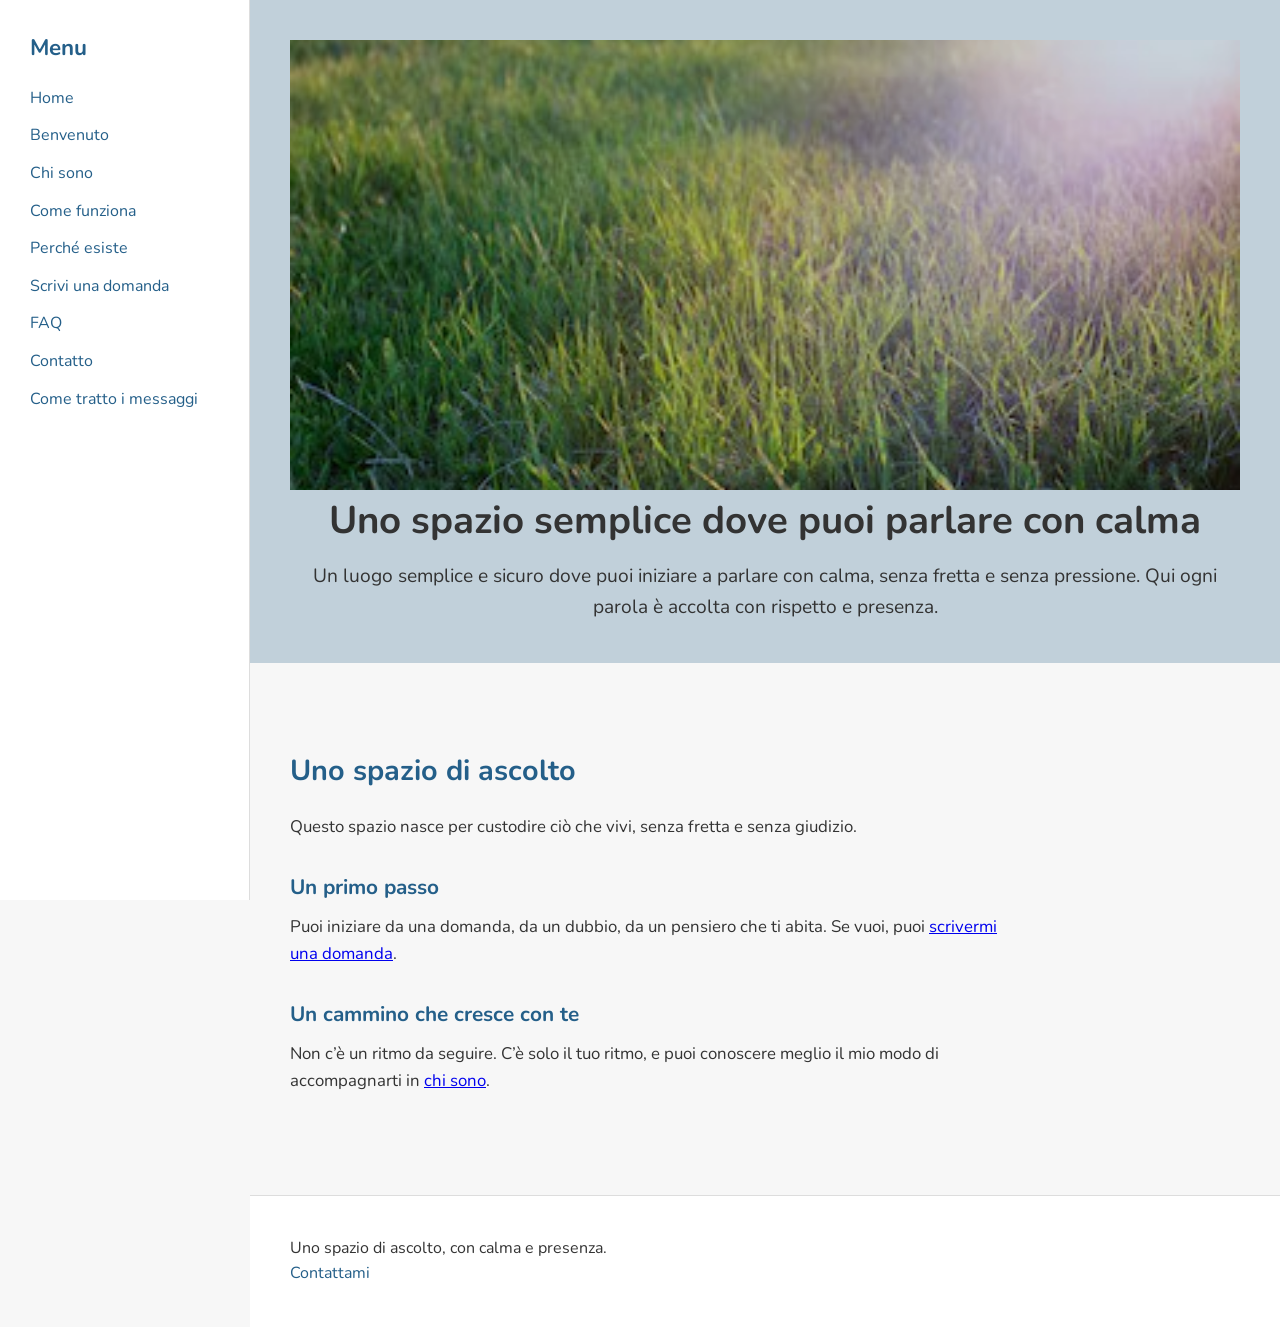
<file: index.html>
<!DOCTYPE html>
<html lang="it">
<head>
    <meta charset="UTF-8">
    <meta name="viewport" content="width=device-width, initial-scale=1">

    <title>Domande dei Giovani</title>
    <meta name="description" content="Uno spazio semplice e tranquillo dove puoi fare una domanda e sentirti accolto, senza giudizio.">

    <meta name="theme-color" content="#245f89">

    <!-- Open Graph -->
    <meta property="og:title" content="Domande dei Giovani">
    <meta property="og:description" content="Uno spazio semplice e tranquillo dove puoi fare una domanda e sentirti accolto, senza giudizio.">
    <meta property="og:type" content="website">
    <meta property="og:url" content="https://domandedeigiovani.it/">
    <meta property="og:image" content="https://domandedeigiovani.it/immagini/hero-home.jpg">

    <!-- Twitter -->
    <meta name="twitter:card" content="summary_large_image">
    <meta name="twitter:title" content="Domande dei Giovani">
    <meta name="twitter:description" content="Uno spazio semplice e tranquillo dove puoi fare una domanda e sentirti accolto, senza giudizio.">
    <meta name="twitter:image" content="https://domandedeigiovani.it/immagini/hero-home.jpg">

    <link rel="icon" href="favicon.svg" type="image/svg+xml">
    <link rel="stylesheet" href="style-v2.css">
</head>

<body>

<!-- SIDEBAR -->
<div class="sidebar">
    <h2>Menu</h2>
    <a href="index.html">Home</a>
    <a href="benvenuto.html">Benvenuto</a>
    <a href="chi-sono.html">Chi sono</a>
    <a href="come-funziona.html">Come funziona</a>
    <a href="perche-esiste.html">Perché esiste</a>
    <a href="scrivi.html">Scrivi una domanda</a>
    <a href="faq.html">FAQ</a>
    <a href="contatto.html">Contatto</a>
    <a href="come-tratto-i-messaggi.html">Come tratto i messaggi</a>
</div>

<!-- HERO -->
<div class="hero">
    <img src="immagini/hero-home.jpg" alt="Una stanza luminosa e accogliente, un luogo tranquillo dove iniziare a parlare con calma">

    <div class="hero-content">
       <h1>Uno spazio semplice dove puoi parlare con calma</h1>
       <p>Un luogo semplice e sicuro dove puoi iniziare a parlare con calma, senza fretta e senza pressione. Qui ogni parola è accolta con rispetto e presenza.</p>
    </div>
</div>

<!-- CONTENUTO -->
<section class="pagina-testo">

    <h2>Uno spazio di ascolto</h2>
    <p>
        Questo spazio nasce per custodire ciò che vivi, senza fretta e senza giudizio.
    </p>

<h3>Un primo passo</h3>
<p>
    Puoi iniziare da una domanda, da un dubbio, da un pensiero che ti abita. Se vuoi, puoi <a href="scrivi.html">scrivermi una domanda</a>.
</p>

<h3>Un cammino che cresce con te</h3>
<p>
    Non c’è un ritmo da seguire.  
    C’è solo il tuo ritmo, e puoi conoscere meglio il mio modo di accompagnarti in <a href="chi-sono.html">chi sono</a>.
</p>
    
</section>
    <!-- FOOTER -->
    <footer class="footer">
        <p>Uno spazio di ascolto, con calma e presenza.</p>
        <p><a href="contatto.html">Contattami</a></p>
    </footer>

</body>
</html>
</file>
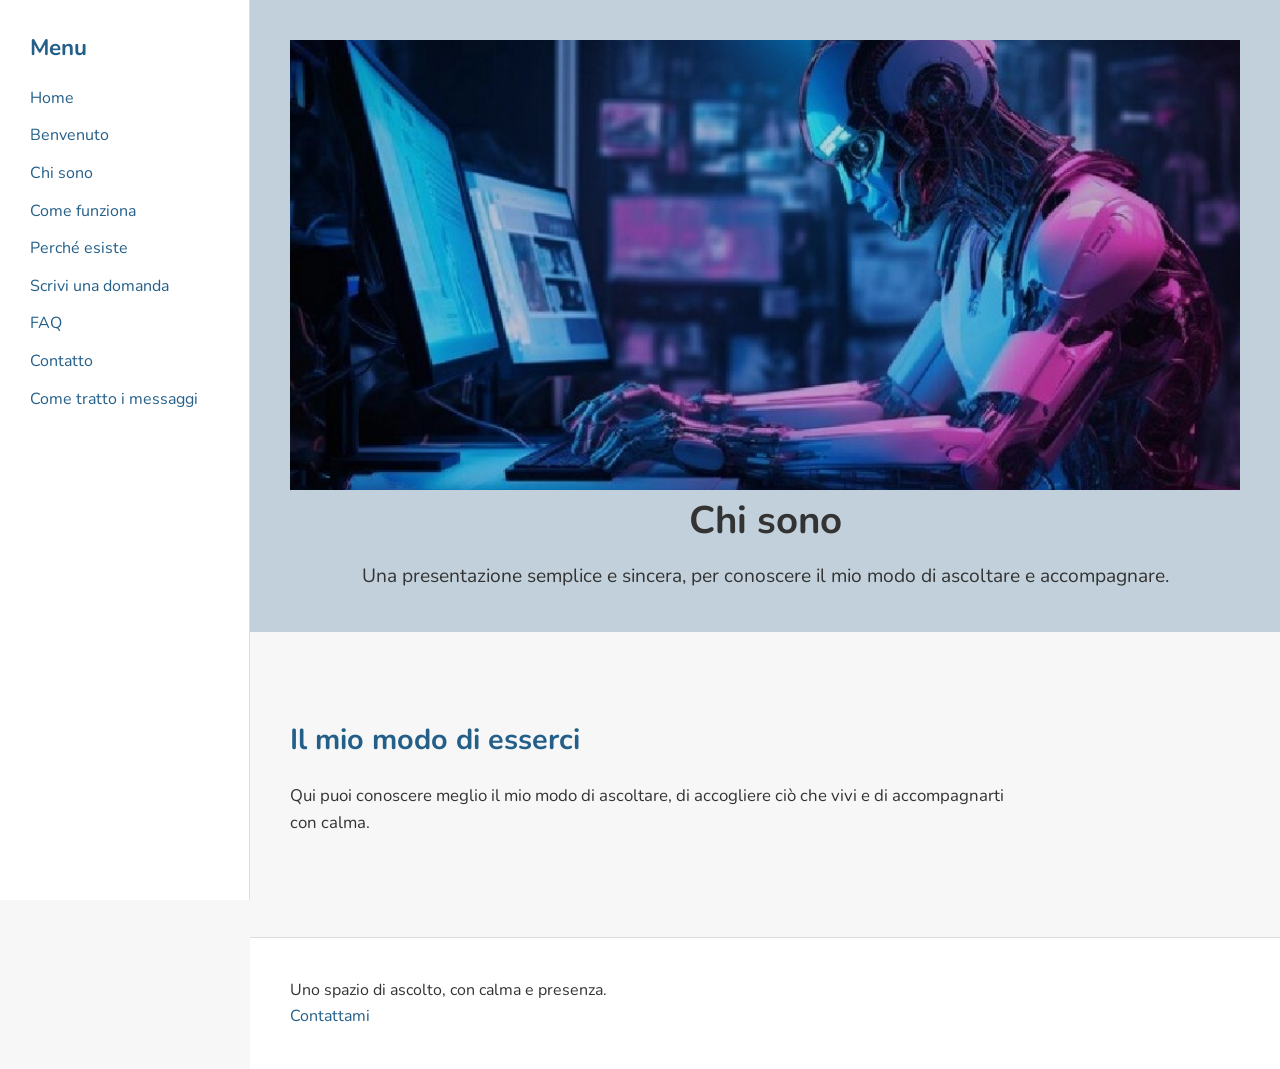
<file: chi-sono.html>
<!DOCTYPE html>
<html lang="it">
<head>
    <meta charset="UTF-8">
    <meta name="viewport" content="width=device-width, initial-scale=1">

    <title>Chi sono</title>
    <meta name="description" content="Una breve presentazione, per raccontarti chi sono e perché ho creato questo spazio.">

    <meta name="theme-color" content="#245f89">

    <!-- Open Graph -->
    <meta property="og:title" content="Chi sono">
    <meta property="og:description" content="Una breve presentazione, per raccontarti chi sono e perché ho creato questo spazio.">
    <meta property="og:type" content="website">
    <meta property="og:url" content="https://domandedeigiovani.it/chi-sono.html">
    <meta property="og:image" content="https://domandedeigiovani.it/immagini/hero-chi-sono.jpg">

    <!-- Twitter -->
    <meta name="twitter:card" content="summary_large_image">
    <meta name="twitter:title" content="Chi sono">
    <meta name="twitter:description" content="Una breve presentazione, per raccontarti chi sono e perché ho creato questo spazio.">
    <meta name="twitter:image" content="https://domandedeigiovani.it/immagini/hero-chi-sono.jpg">

    <link rel="icon" href="favicon.svg" type="image/svg+xml">
    <link rel="stylesheet" href="style-v2.css">
</head>

<body>

<div class="sidebar">
    <h2>Menu</h2>
    <a href="index.html">Home</a>
    <a href="benvenuto.html">Benvenuto</a>
    <a href="chi-sono.html">Chi sono</a>
    <a href="come-funziona.html">Come funziona</a>
    <a href="perche-esiste.html">Perché esiste</a>
    <a href="scrivi.html">Scrivi una domanda</a>
    <a href="faq.html">FAQ</a>
    <a href="contatto.html">Contatto</a>
    <a href="come-tratto-i-messaggi.html">Come tratto i messaggi</a>
</div>

<div class="hero">
    <img src="immagini/hero-chisono.jpg" alt="Un'immagine che accompagna la pagina Chi sono">
    <div class="hero-content">
        <h1>Chi sono</h1>
        <p>Una presentazione semplice e sincera, per conoscere il mio modo di ascoltare e accompagnare.</p>
    </div>
</div>

<section class="pagina-testo">
    <h2>Il mio modo di esserci</h2>
    <p>
        Qui puoi conoscere meglio il mio modo di ascoltare, di accogliere ciò che vivi e di accompagnarti con calma.
    </p>
</section>

<footer class="footer">
    <p>Uno spazio di ascolto, con calma e presenza.</p>
    <p><a href="contatto.html">Contattami</a></p>
</footer>

</body>
</html>
</file>
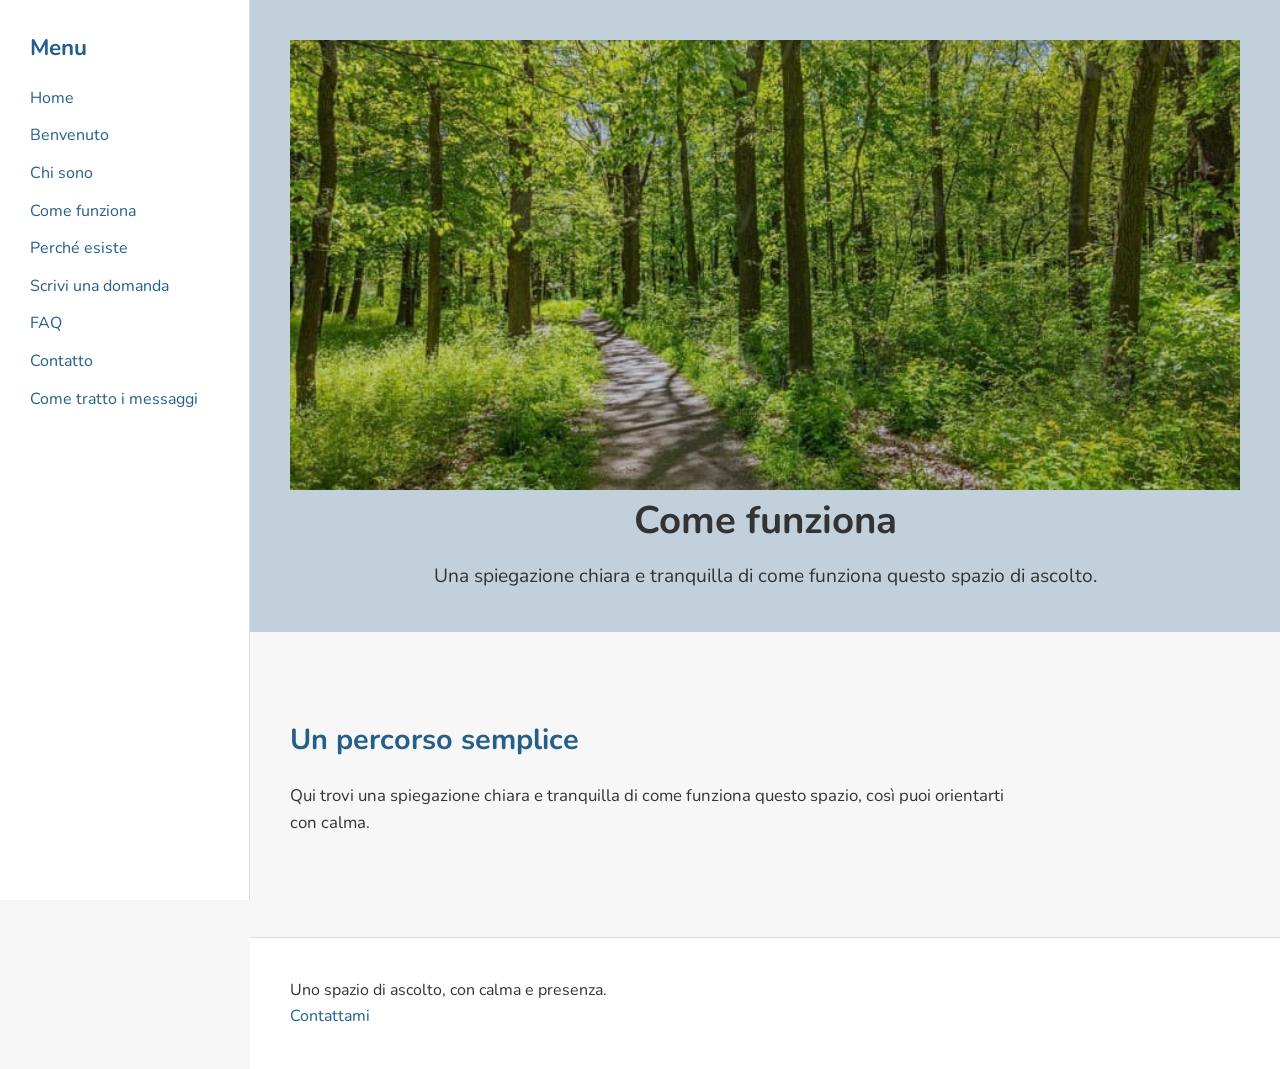
<file: come-funziona.html>
<!DOCTYPE html>
<html lang="it">
<head>
    <meta charset="UTF-8">
    <meta name="viewport" content="width=device-width, initial-scale=1">

    <title>Come funziona</title>
    <meta name="description" content="Una spiegazione semplice e chiara di come funziona questo spazio di ascolto, passo dopo passo.">

    <meta name="theme-color" content="#245f89">

    <!-- Open Graph -->
    <meta property="og:title" content="Come funziona">
    <meta property="og:description" content="Una spiegazione semplice e chiara di come funziona questo spazio di ascolto, passo dopo passo.">
    <meta property="og:type" content="website">
    <meta property="og:url" content="https://domandedeigiovani.it/come-funziona.html">
    <meta property="og:image" content="https://domandedeigiovani.it/immagini/hero-come-funziona.jpg">

    <!-- Twitter -->
    <meta name="twitter:card" content="summary_large_image">
    <meta name="twitter:title" content="Come funziona">
    <meta name="twitter:description" content="Una spiegazione semplice e chiara di come funziona questo spazio di ascolto, passo dopo passo.">
    <meta name="twitter:image" content="https://domandedeigiovani.it/immagini/hero-come-funziona.jpg">

    <link rel="icon" href="favicon.svg" type="image/svg+xml">
    <link rel="stylesheet" href="style-v2.css">
</head>

<body>

<div class="sidebar">
    <h2>Menu</h2>
    <a href="index.html">Home</a>
    <a href="benvenuto.html">Benvenuto</a>
    <a href="chi-sono.html">Chi sono</a>
    <a href="come-funziona.html">Come funziona</a>
    <a href="perche-esiste.html">Perché esiste</a>
    <a href="scrivi.html">Scrivi una domanda</a>
    <a href="faq.html">FAQ</a>
    <a href="contatto.html">Contatto</a>
    <a href="come-tratto-i-messaggi.html">Come tratto i messaggi</a>
</div>

<div class="hero">
    <img src="immagini/hero-funziona.jpg" alt="Un'immagine che accompagna la pagina Come funziona">
    <div class="hero-content">
        <h1>Come funziona</h1>
        <p>Una spiegazione chiara e tranquilla di come funziona questo spazio di ascolto.</p>
    </div>
</div>

<section class="pagina-testo">
    <h2>Un percorso semplice</h2>
    <p>
        Qui trovi una spiegazione chiara e tranquilla di come funziona questo spazio, così puoi orientarti con calma.
    </p>
</section>

<footer class="footer">
    <p>Uno spazio di ascolto, con calma e presenza.</p>
    <p><a href="contatto.html">Contattami</a></p>
</footer>

</body>
</html>
</file>
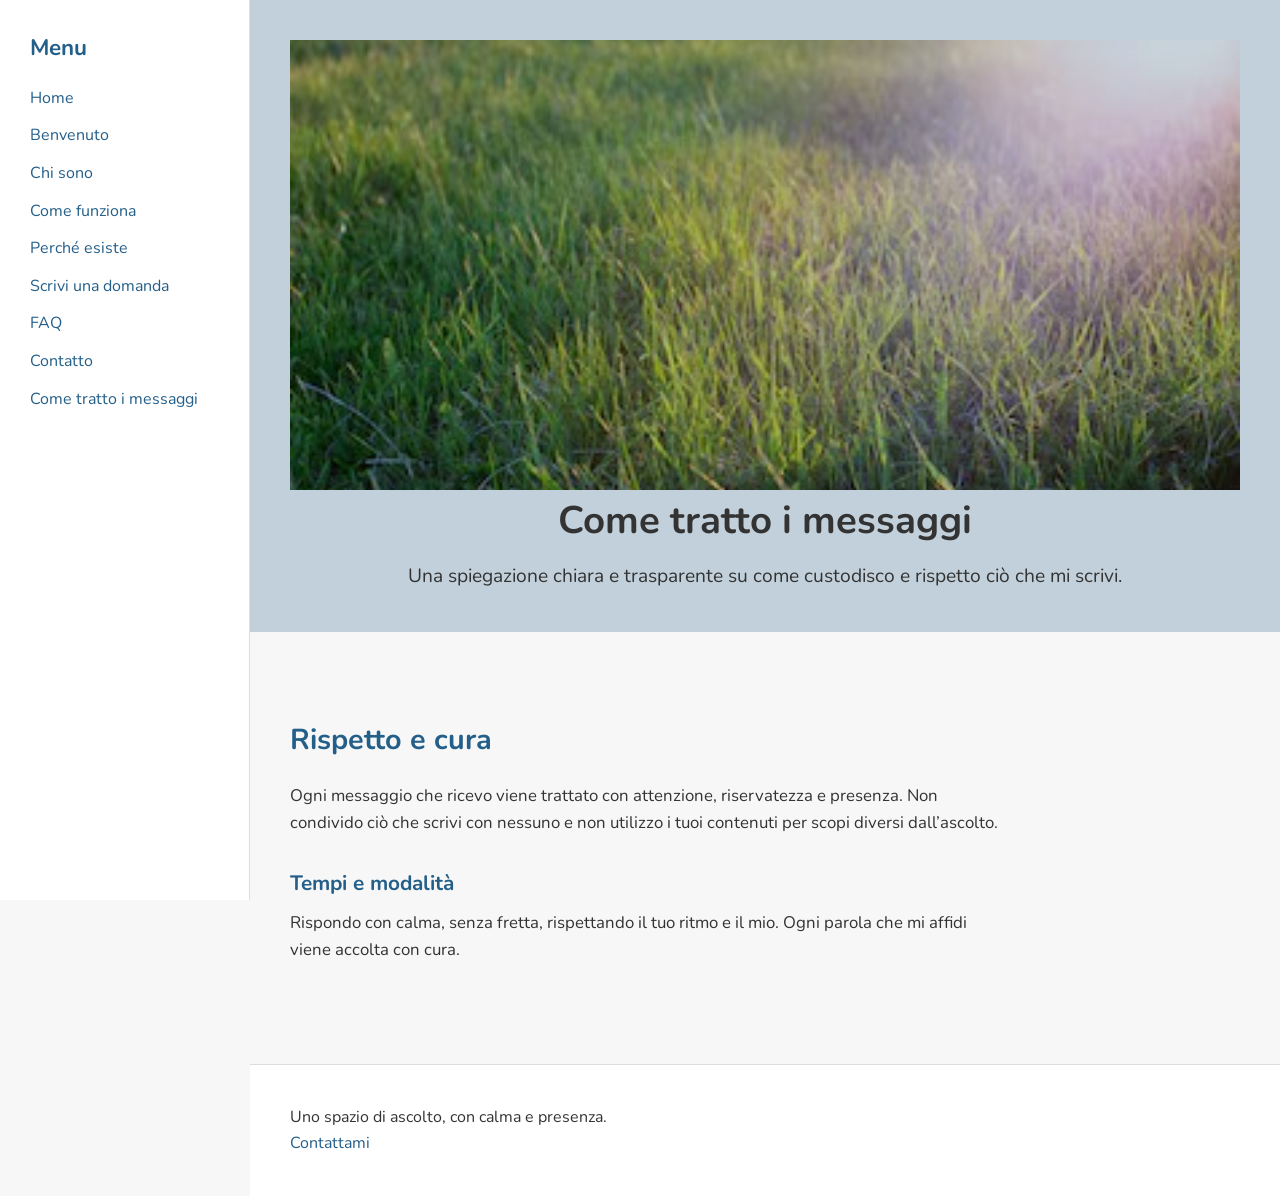
<file: come-tratto-i-messaggi.html>
<!DOCTYPE html>
<html lang="it">
<head>
    <meta charset="UTF-8">
    <meta name="viewport" content="width=device-width, initial-scale=1">

    <title>Come tratto i messaggi</title>
    <meta name="description" content="Come custodisco e rispetto ciò che mi scrivi, con cura e riservatezza.">

    <meta name="theme-color" content="#245f89">

    <!-- Open Graph -->
    <meta property="og:title" content="Come tratto i messaggi">
    <meta property="og:description" content="Come custodisco e rispetto ciò che mi scrivi, con cura e riservatezza.">
    <meta property="og:type" content="website">
    <meta property="og:url" content="https://domandedeigiovani.it/come-tratto-i-messaggi.html">
    <meta property="og:image" content="https://domandedeigiovani.it/immagini/hero-come-tratto.jpg">

    <!-- Twitter -->
    <meta name="twitter:card" content="summary_large_image">
    <meta name="twitter:title" content="Come tratto i messaggi">
    <meta name="twitter:description" content="Come custodisco e rispetto ciò che mi scrivi, con cura e riservatezza.">
    <meta name="twitter:image" content="https://domandedeigiovani.it/immagini/hero-come-tratto.jpg">

    <link rel="icon" href="favicon.svg" type="image/svg+xml">
    <link rel="stylesheet" href="style-v2.css">
</head>

<body>

<!-- SIDEBAR -->
<div class="sidebar">
    <h2>Menu</h2>
    <a href="index.html">Home</a>
    <a href="benvenuto.html">Benvenuto</a>
    <a href="chi-sono.html">Chi sono</a>
    <a href="come-funziona.html">Come funziona</a>
    <a href="perche-esiste.html">Perché esiste</a>
    <a href="scrivi.html">Scrivi una domanda</a>
    <a href="faq.html">FAQ</a>
    <a href="contatto.html">Contatto</a>
    <a href="come-tratto-i-messaggi.html">Come tratto i messaggi</a>
</div>

<!-- HERO -->
<div class="hero">
    <img src="immagini/hero-home.jpg" alt="Un'immagine semplice e luminosa che accompagna la pagina">
    <div class="hero-content">
        <h1>Come tratto i messaggi</h1>
        <p>Una spiegazione chiara e trasparente su come custodisco e rispetto ciò che mi scrivi.</p>
    </div>
</div>

<!-- CONTENUTO -->
<section class="pagina-testo">

    <h2>Rispetto e cura</h2>
    <p>
        Ogni messaggio che ricevo viene trattato con attenzione, riservatezza e presenza.
        Non condivido ciò che scrivi con nessuno e non utilizzo i tuoi contenuti per scopi diversi dall’ascolto.
    </p>

    <h3>Tempi e modalità</h3>
    <p>
        Rispondo con calma, senza fretta, rispettando il tuo ritmo e il mio.
        Ogni parola che mi affidi viene accolta con cura.
    </p>

</section>

<!-- FOOTER -->
<footer class="footer">
    <p>Uno spazio di ascolto, con calma e presenza.</p>
    <p><a href="contatto.html">Contattami</a></p>
</footer>

</body>
</html>
</file>
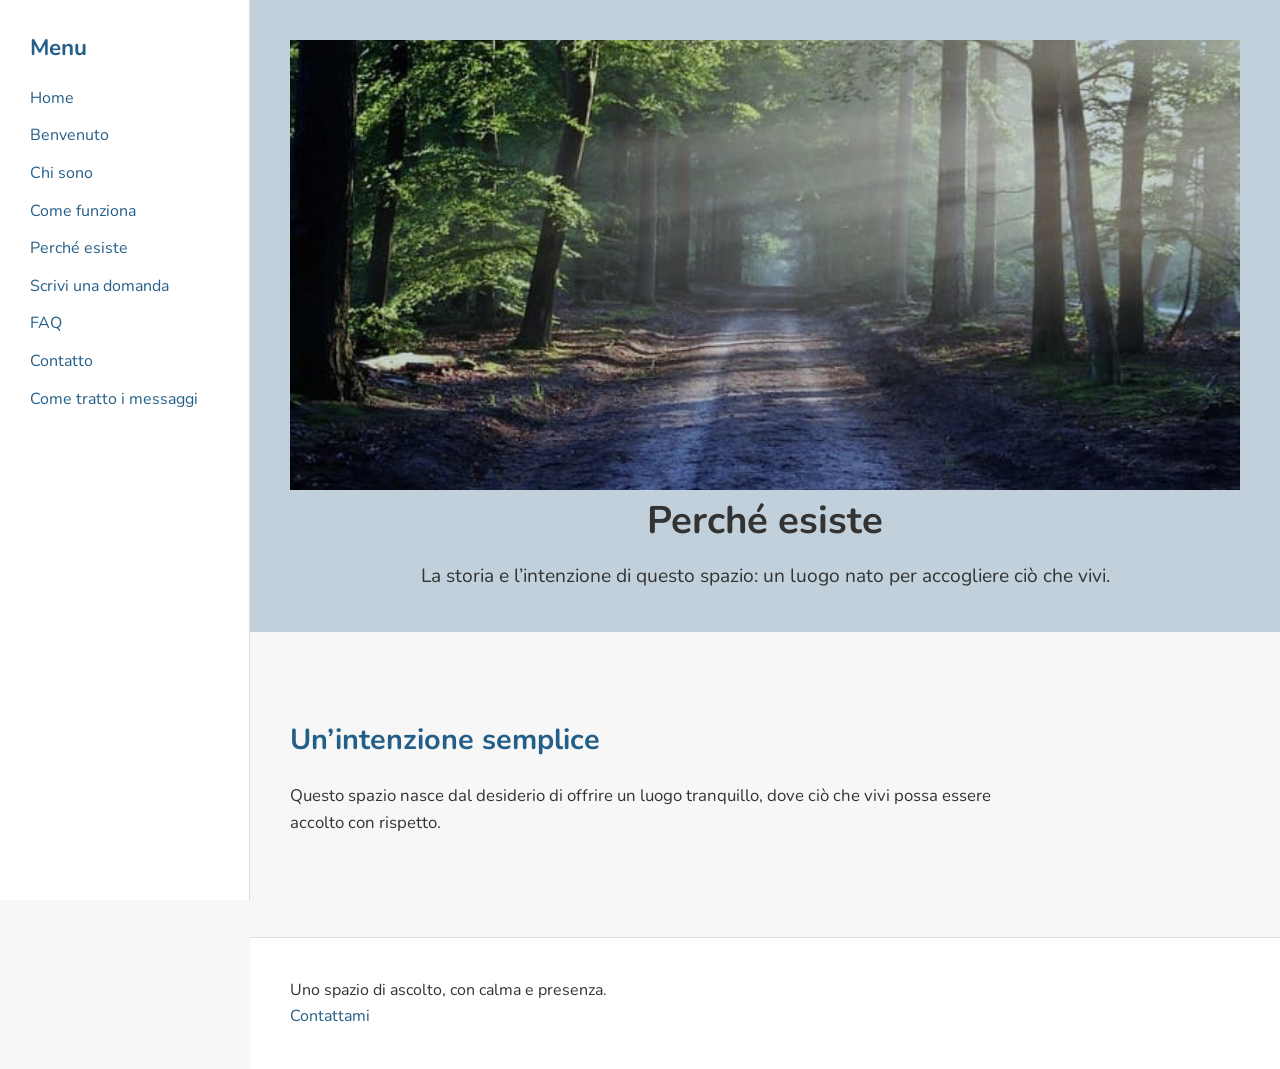
<file: perche-esiste.html>
<!DOCTYPE html>
<html lang="it">
<head>
    <meta charset="UTF-8">
    <meta name="viewport" content="width=device-width, initial-scale=1">

    <title>Perché esiste</title>
    <meta name="description" content="Il senso profondo di questo spazio: un luogo nato per ascoltare con calma e senza giudizio.">

    <meta name="theme-color" content="#245f89">

    <!-- Open Graph -->
    <meta property="og:title" content="Perché esiste">
    <meta property="og:description" content="Il senso profondo di questo spazio: un luogo nato per ascoltare con calma e senza giudizio.">
    <meta property="og:type" content="website">
    <meta property="og:url" content="https://domandedeigiovani.it/perche-esiste.html">
    <meta property="og:image" content="https://domandedeigiovani.it/immagini/hero-perche-esiste.jpg">

    <!-- Twitter -->
    <meta name="twitter:card" content="summary_large_image">
    <meta name="twitter:title" content="Perché esiste">
    <meta name="twitter:description" content="Il senso profondo di questo spazio: un luogo nato per ascoltare con calma e senza giudizio.">
    <meta name="twitter:image" content="https://domandedeigiovani.it/immagini/hero-perche-esiste.jpg">

    <link rel="icon" href="favicon.svg" type="image/svg+xml">
    <link rel="stylesheet" href="style-v2.css">
</head>

<body>

<div class="sidebar">
    <h2>Menu</h2>
    <a href="index.html">Home</a>
    <a href="benvenuto.html">Benvenuto</a>
    <a href="chi-sono.html">Chi sono</a>
    <a href="come-funziona.html">Come funziona</a>
    <a href="perche-esiste.html">Perché esiste</a>
    <a href="scrivi.html">Scrivi una domanda</a>
    <a href="faq.html">FAQ</a>
    <a href="contatto.html">Contatto</a>
    <a href="come-tratto-i-messaggi.html">Come tratto i messaggi</a>
</div>

<div class="hero">
    <img src="immagini/hero-perche.jpg" alt="Un'immagine che accompagna la pagina Perché esiste">
    <div class="hero-content">
        <h1>Perché esiste</h1>
        <p>La storia e l’intenzione di questo spazio: un luogo nato per accogliere ciò che vivi.</p>
    </div>
</div>

<section class="pagina-testo">
    <h2>Un’intenzione semplice</h2>
    <p>
        Questo spazio nasce dal desiderio di offrire un luogo tranquillo, dove ciò che vivi possa essere accolto con rispetto.
    </p>
</section>

<footer class="footer">
    <p>Uno spazio di ascolto, con calma e presenza.</p>
    <p><a href="contatto.html">Contattami</a></p>
</footer>

</body>
</html>
</file>
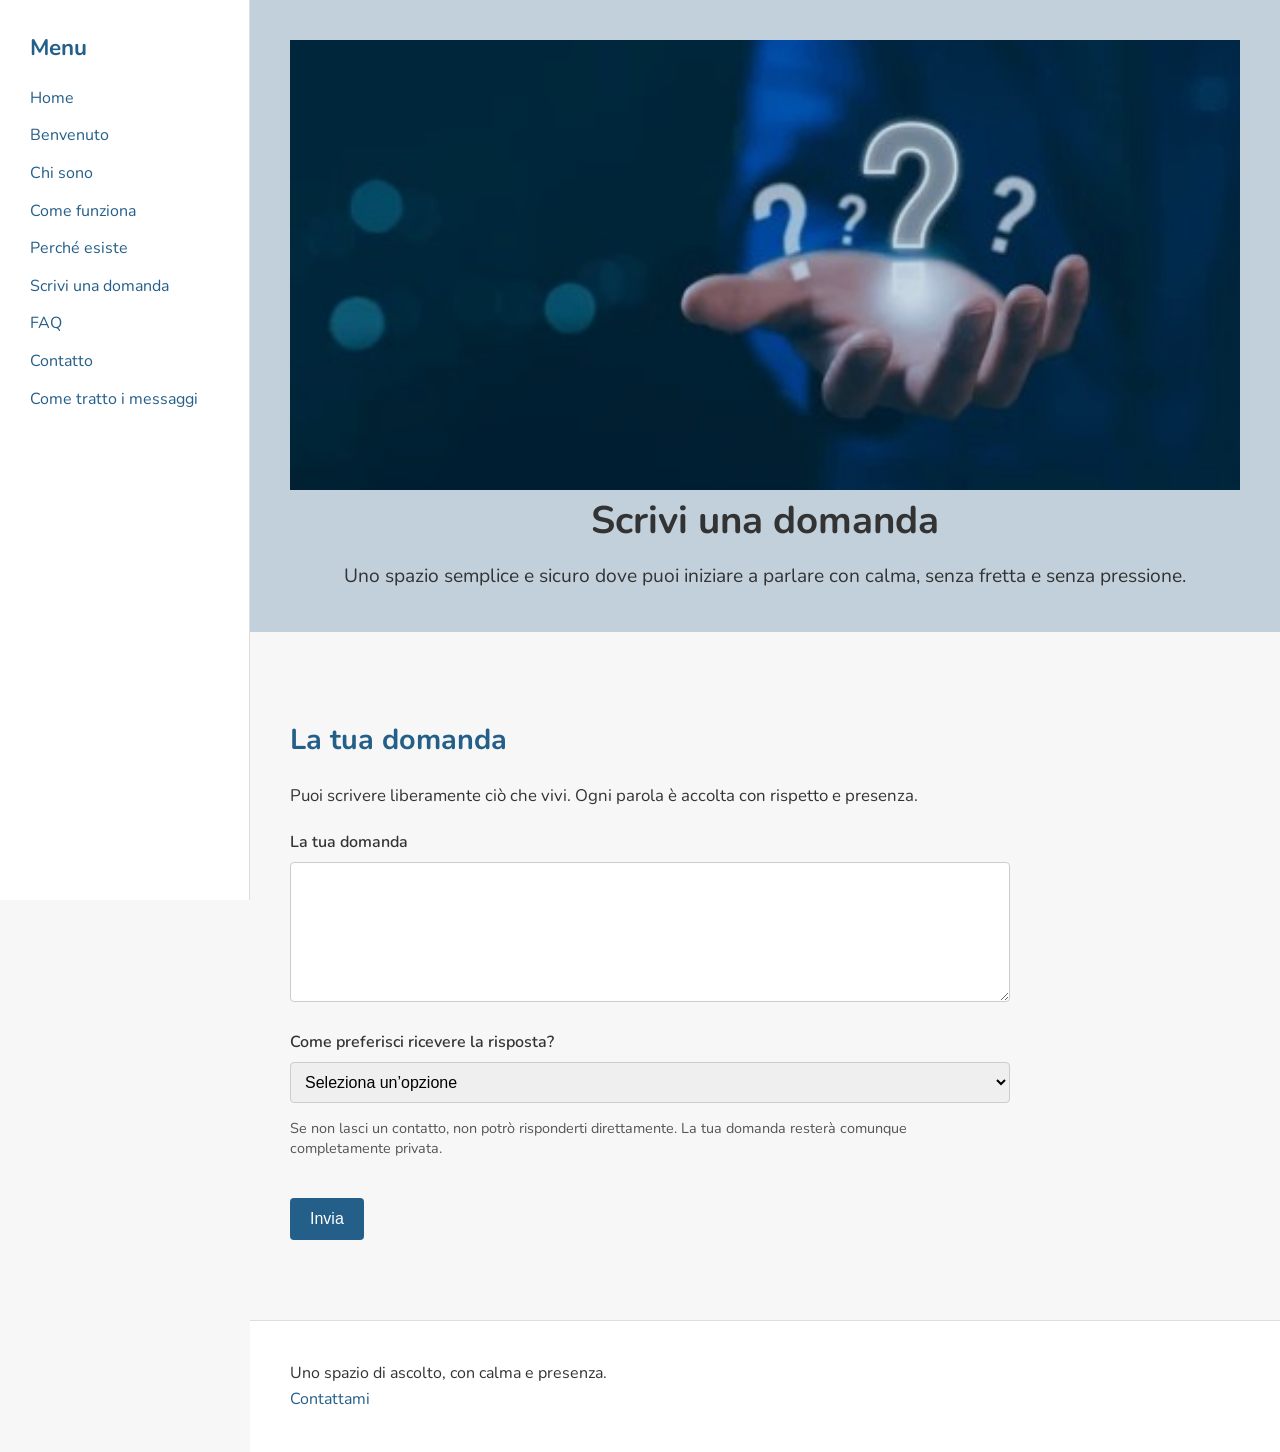
<file: scrivi.html>
<!DOCTYPE html>
<html lang="it">
<head>
    <meta charset="UTF-8">
    <meta name="viewport" content="width=device-width, initial-scale=1">

    <title>Scrivi una domanda</title>
    <meta name="description" content="Uno spazio semplice e tranquillo dove puoi scrivere liberamente la tua domanda, senza giudizio.">

    <meta name="theme-color" content="#245f89">

    <!-- Open Graph -->
    <meta property="og:title" content="Scrivi una domanda">
    <meta property="og:description" content="Uno spazio semplice e tranquillo dove puoi scrivere liberamente la tua domanda, senza giudizio.">
    <meta property="og:type" content="website">
    <meta property="og:url" content="https://domandedeigiovani.it/scrivi.html">
    <meta property="og:image" content="https://domandedeigiovani.it/immagini/hero-home.jpg">

    <!-- Twitter -->
    <meta name="twitter:card" content="summary_large_image">
    <meta name="twitter:title" content="Scrivi una domanda">
    <meta name="twitter:description" content="Uno spazio semplice e tranquillo dove puoi scrivere liberamente la tua domanda, senza giudizio.">
    <meta name="twitter:image" content="https://domandedeigiovani.it/immagini/hero-home.jpg">

    <link rel="icon" href="favicon.svg" type="image/svg+xml">
    <link rel="stylesheet" href="style-v2.css">
</head>

<body>

<!-- SIDEBAR -->
<div class="sidebar">
    <h2>Menu</h2>
    <a href="index.html">Home</a>
    <a href="benvenuto.html">Benvenuto</a>
    <a href="chi-sono.html">Chi sono</a>
    <a href="come-funziona.html">Come funziona</a>
    <a href="perche-esiste.html">Perché esiste</a>
    <a href="scrivi.html" class="active">Scrivi una domanda</a>
    <a href="faq.html">FAQ</a>
    <a href="contatto.html">Contatto</a>
    <a href="come-tratto-i-messaggi.html">Come tratto i messaggi</a>
</div>

<!-- HERO -->
<div class="hero">
    <img src="immagini/hero-scrivi.jpg" alt="Una mano aperta con punti interrogativi luminosi, un invito a porre la tua domanda con calma">

    <div class="hero-content">
       <h1>Scrivi una domanda</h1>
       <p>Uno spazio semplice e sicuro dove puoi iniziare a parlare con calma, senza fretta e senza pressione.</p>
    </div>
</div>

<!-- CONTENUTO -->
<section class="pagina-testo">

    <h2>La tua domanda</h2>
    <p>
        Puoi scrivere liberamente ciò che vivi. Ogni parola è accolta con rispetto e presenza.
    </p>

    <!-- FORM -->
    <form action="https://formspree.io/f/xwvrrnnew" method="POST" style="margin-top: 20px;">

      <label for="message" style="display:block; margin-bottom:6px; font-weight:600;">
        La tua domanda
      </label>
      <textarea id="message" name="message" required
        style="width:100%; min-height:140px; padding:10px; border:1px solid #ccc; border-radius:4px; font-size:16px;"></textarea>

      <label for="contact-method" style="display:block; margin-top:20px; margin-bottom:6px; font-weight:600;">
        Come preferisci ricevere la risposta?
      </label>
      <select id="contact-method" name="contact-method" required onchange="toggleContactFields()"
        style="width:100%; padding:10px; border:1px solid #ccc; border-radius:4px; font-size:16px;">
        <option value="">Seleziona un’opzione</option>
        <option value="email">Email</option>
        <option value="phone">Numero di cellulare</option>
        <option value="none">Non voglio lasciare un contatto</option>
      </select>

      <div id="email-field" style="display:none; margin-top:15px;">
        <label for="email" style="display:block; margin-bottom:6px; font-weight:600;">
          La tua email
        </label>
        <input type="email" id="email" name="email"
          style="width:100%; padding:10px; border:1px solid #ccc; border-radius:4px; font-size:16px;">
      </div>

      <div id="phone-field" style="display:none; margin-top:15px;">
        <label for="phone" style="display:block; margin-bottom:6px; font-weight:600;">
          Numero di cellulare
        </label>
        <input type="tel" id="phone" name="phone"
          style="width:100%; padding:10px; border:1px solid #ccc; border-radius:4px; font-size:16px;">

        <label for="phone-preference" style="display:block; margin-top:15px; margin-bottom:6px; font-weight:600;">
          Preferisci ricevere la risposta via:
        </label>
        <select id="phone-preference" name="phone-preference"
          style="width:100%; padding:10px; border:1px solid #ccc; border-radius:4px; font-size:16px;">
          <option value="sms">SMS</option>
          <option value="whatsapp">WhatsApp</option>
        </select>
      </div>

      <p style="font-size:0.9em; color:#555; margin-top:15px; line-height:1.4;">
        Se non lasci un contatto, non potrò risponderti direttamente.  
        La tua domanda resterà comunque completamente privata.
      </p>

      <button type="submit"
        style="margin-top:20px; padding:12px 20px; background-color:#245f89; color:white; border:none; border-radius:4px; font-size:16px; cursor:pointer;">
        Invia
      </button>

    </form>

    <script>
    function toggleContactFields() {
      const method = document.getElementById("contact-method").value;
      document.getElementById("email-field").style.display = method === "email" ? "block" : "none";
      document.getElementById("phone-field").style.display = method === "phone" ? "block" : "none";
    }
    </script>

</section>

<!-- FOOTER -->
<footer class="footer">
    <p>Uno spazio di ascolto, con calma e presenza.</p>
    <p><a href="contatto.html">Contattami</a></p>
</footer>

</body>
</html>
</file>
<file: style-v2.css>
/* ------------------------------
   FONT
------------------------------ */

@import url('https://fonts.googleapis.com/css2?family=Nunito:wght@300;400;600&display=swap');

/* ------------------------------
   RESET DI BASE
------------------------------ */

* {
    margin: 0;
    padding: 0;
    box-sizing: border-box;
}

/* ------------------------------
   STRUTTURA GENERALE
------------------------------ */

body {
    font-family: "Nunito", sans-serif;
    line-height: 1.6;
    color: #333;
    background-color: #f7f7f7;
}

/* ------------------------------
   SIDEBAR
------------------------------ */

.sidebar {
    width: 250px;
    background-color: #ffffff;
    padding: 30px;
    position: fixed;
    top: 0;
    left: 0;
    height: 100%;
    border-right: 1px solid #ddd;
}

.sidebar h2 {
    font-size: 1.4rem;
    margin-bottom: 20px;
    color: #245f89;
}

.sidebar a {
    display: block;
    margin-bottom: 12px;
    color: #245f89;
    text-decoration: none;
    font-size: 1rem;
    transition: opacity 0.2s ease;
}

.sidebar a:hover {
    opacity: 0.7;
}

/* ------------------------------
   PULSANTE AUDIO
------------------------------ */

.sidebar-audio {
    margin-top: 40px;
    text-align: center;
}

.audio-icon {
    background-color: #245f89;
    border: none;
    padding: 10px;
    border-radius: 6px;
    cursor: pointer;
    transition: background-color 0.2s ease;
}

.audio-icon:hover {
    background-color: #1a4a6b;
}

#audio-player {
    display: none;
}

/* ------------------------------
   HERO
------------------------------ */

.hero {
    margin-left: 250px;
    display: flex;
    flex-direction: column;
    align-items: center;
    text-align: center;
    padding: 40px;
    position: relative;
}

.hero img {
    max-height: 50vh;
    width: 100%;
    object-fit: cover;
}

/* Overlay */
.hero::after {
    content: "";
    position: absolute;
    top: 0;
    left: 0;
    width: 100%;
    height: 100%;
    background: rgba(36, 95, 137, 0.25);
    mix-blend-mode: multiply;
    pointer-events: none;
}

.hero-content {
    position: relative;
    z-index: 2;
}

.hero-content h1 {
    font-size: 2.4rem;
    margin-bottom: 10px;
}

.hero-content p {
    font-size: 1.2rem;
}

/* ------------------------------
   ANIMAZIONI
------------------------------ */

@keyframes fadeUp {
    from { opacity: 0; transform: translateY(10px); }
    to   { opacity: 1; transform: translateY(0); }
}

.hero-content h1,
.hero-content p {
    animation: fadeUp 0.8s ease-out;
}

/* ------------------------------
   CONTENUTO PAGINA
------------------------------ */

.pagina-testo {
    margin-left: 250px;
    padding: 40px;
    max-width: 800px;
}

.pagina-testo h2 {
    font-size: 1.8rem;
    margin-bottom: 20px;
    color: #245f89;
    animation: fadeUp 0.8s ease-out;
}

/* Spazio sopra il primo titolo */
.pagina-testo h2:first-of-type {
    margin-top: 45px;
}

.pagina-testo h3 {
    font-size: 1.3rem;
    margin-top: 30px;
    margin-bottom: 10px;
    color: #245f89;
    animation: fadeUp 0.8s ease-out;
}

.pagina-testo p {
    margin-bottom: 20px;
    font-size: 1.05rem;
}

/* ------------------------------
   FOOTER
------------------------------ */

.footer {
    margin-left: 250px;
    padding: 40px;
    background-color: #ffffff;
    border-top: 1px solid #ddd;
    margin-top: 40px;
}

.footer a {
    color: #245f89;
    text-decoration: none;
}

/* ------------------------------
   VERSIONE MOBILE OTTIMIZZATA
------------------------------ */

@media (max-width: 768px) {

    /* Sidebar */
    .sidebar {
        position: relative;
        width: 100%;
        height: auto;
        border-right: none;
        border-bottom: 1px solid #ddd;
        padding: 20px;
        text-align: center;
    }

    .sidebar a {
        display: inline-block;
        margin: 6px 8px;
        font-size: 1rem;
    }

    /* HERO */
    .hero {
        margin-left: 0;
        padding: 20px;
        margin-bottom: 35px;
    }

    .hero img {
        max-height: 35vh;
    }

    .hero-content h1 {
        font-size: 1.8rem;
    }

    .hero-content p {
        font-size: 1rem;
    }

    /* Contenuto */
    .pagina-testo {
        margin-left: 0;
        padding: 24px;
        max-width: 100%;
    }

    .pagina-testo h2 {
        margin-bottom: 28px;
    }

    .pagina-testo p {
        margin-bottom: 24px;
        line-height: 1.7;
    }

    /* Footer */
    .footer {
        margin-left: 0;
        padding: 25px;
    }
}

/* ------------------------------
   DARK MODE
------------------------------ */

@media (prefers-color-scheme: dark) {

    body {
        background-color: #1e1e1e;
        color: #e6e6e6;
    }

    .sidebar {
        background-color: #2a2a2a;
        border-bottom: 1px solid #444;
    }

    .sidebar a {
        color: #8bb7d6;
    }

    .footer {
        background-color: #2a2a2a;
        border-top: 1px solid #444;
    }
}
</file>
